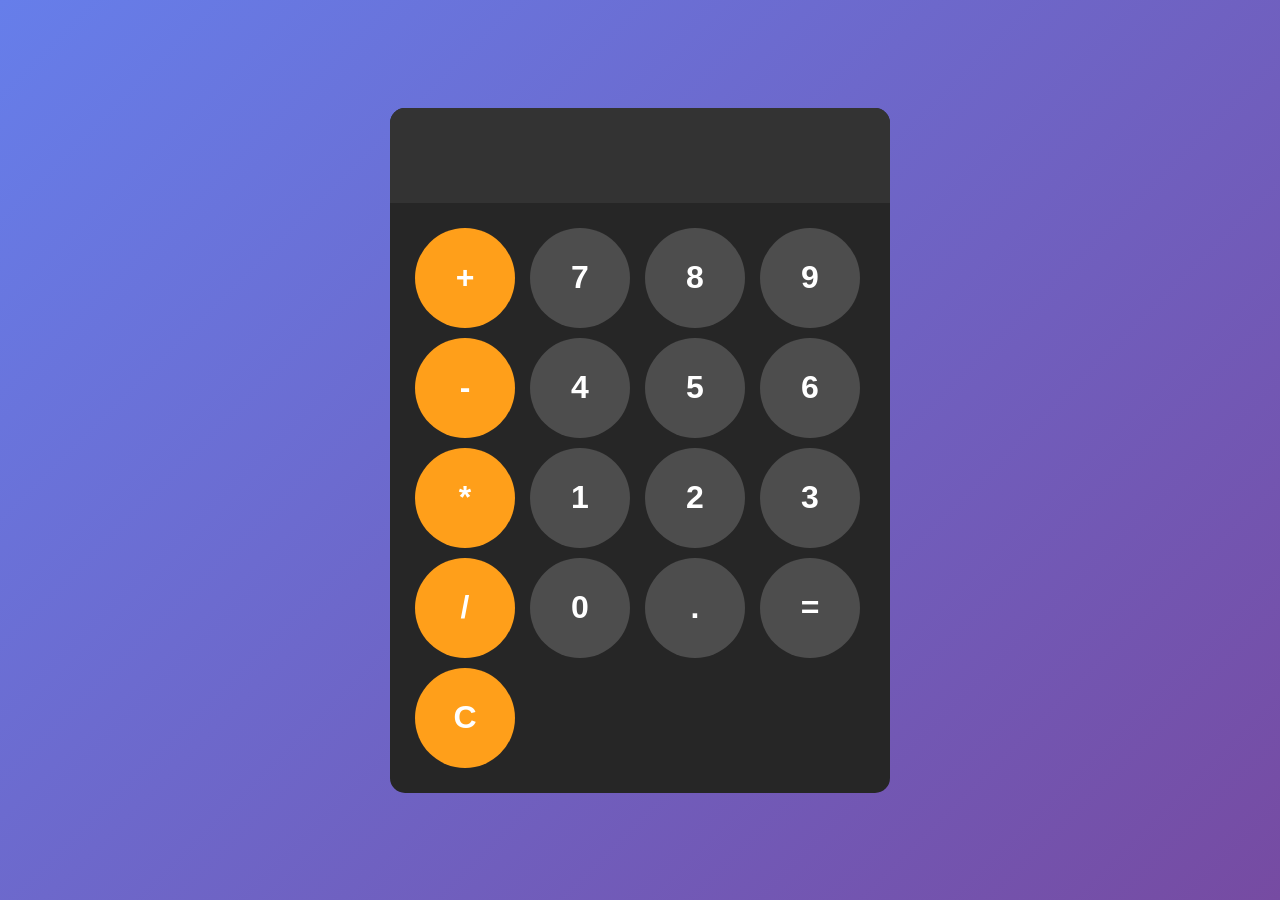
<file: Basic Calculator/index.html>
<!DOCTYPE html>
<html lang="en">
<head>
    <meta charset="UTF-8">
    <meta name="viewport" content="width=device-width, initial-scale=1.0">
    <title>Basic Calculator</title>
    <link rel="stylesheet"  href="style.css">
</head>
<body>
    <div id="calculator">
        <input id="display" readonly>
        <div id="keys">
            <button onclick="appendToDisplay('+')" id="op">+</button>
            <button onclick="appendToDisplay('7')">7</button>
            <button onclick="appendToDisplay('8')">8</button>
            <button onclick="appendToDisplay('9')">9</button>
            <button onclick="appendToDisplay('-')"id="op">-</button>
            <button onclick="appendToDisplay('4')">4</button>
            <button onclick="appendToDisplay('5')">5</button>
            <button onclick="appendToDisplay('6')">6</button>
            <button onclick="appendToDisplay('*')"id="op">*</button>
            <button onclick="appendToDisplay('1')">1</button>
            <button onclick="appendToDisplay('2')">2</button>
            <button onclick="appendToDisplay('3')">3</button>
            <button onclick="appendToDisplay('/')"id="op">/</button>
            <button onclick="appendToDisplay('0')">0</button>
            <button onclick="appendToDisplay('.')">.</button>
            <button onclick="calculate()">=</button>
            <button onclick="clearDisplay()"id="op">C</button>

        </div>
    </div>
    <script src="index.js"></script>
</body>
</html>
</file>
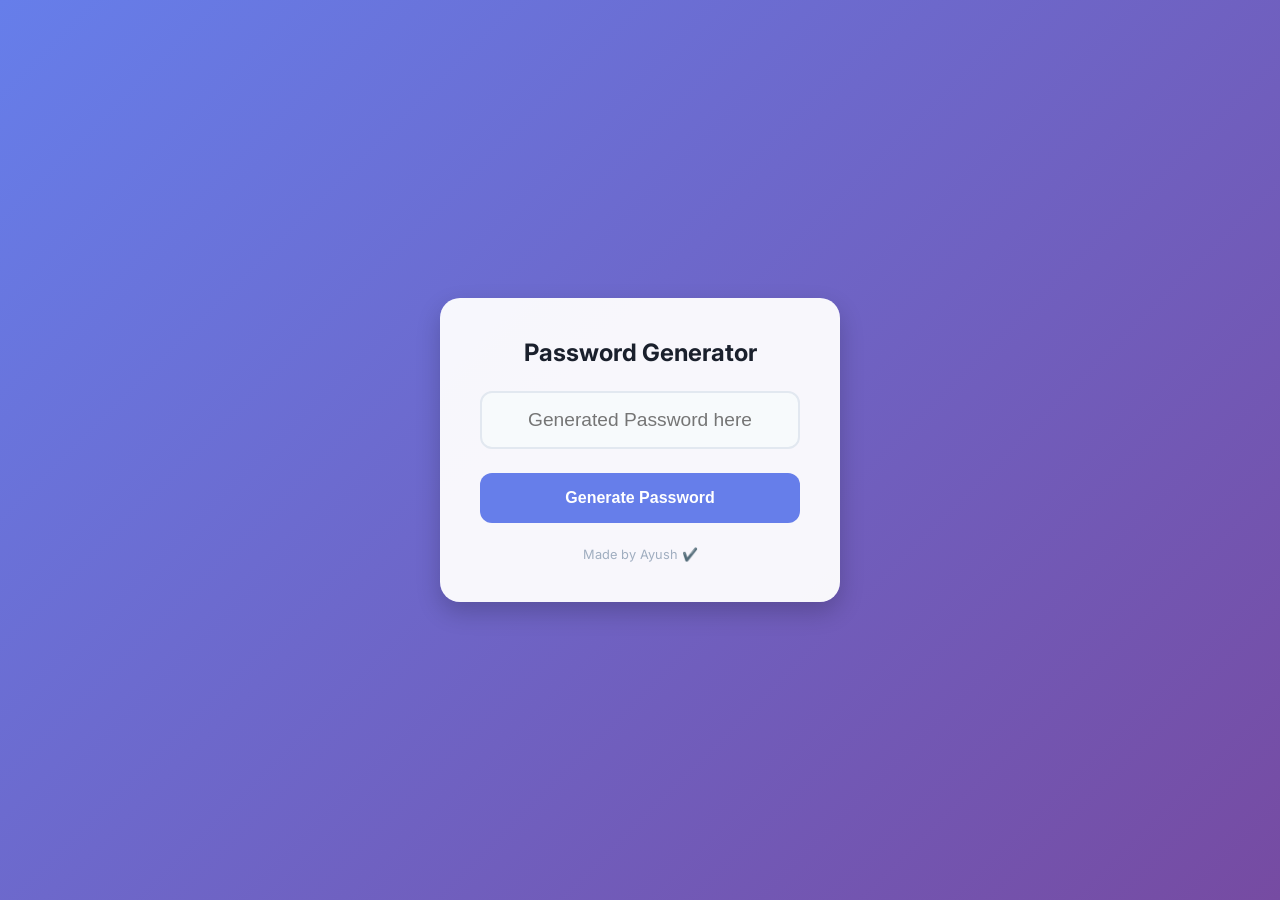
<file: password-generator/index1.html>
<!DOCTYPE html>
<html lang="en">
<head>
    <meta charset="UTF-8">
    <meta name="viewport" content="width=device-width, initial-scale=1.0">
    <title>Modern Password Generator</title>
    <link rel="stylesheet"  href="style1.css">
</head>
<body>

    <div class="main-container">
        <h1>Password Generator</h1>
        
        <div class="display-box">
            <input type="text" id="password" readonly placeholder="Generated Password here">
        </div>

        <button id="generateBtn" onclick="generatePassword()">Generate Password</button>

        <footer>Made by Ayush ✔️</footer>
    </div>
<script src="proj1.js"></script>
</body>
</html>
</file>
<file: Basic Calculator/style.css>
body{
    margin: 0;
    display: flex;
    align-items: center;
    justify-content: center;
    height: 100vh;
    background:linear-gradient(135deg, #667eea 0%, #764ba2 100%);
   
    
}
#calculator{
    background-color: hsl(0, 0%, 15%);
    font-family: monospace;
    border-radius: 15px;
    max-width: 500px;
    overflow: hidden;
      
}

#display{
    width: 100%;
    background-color: hsl(0, 0%, 20%);
    color: white;
    padding: 20px;
    font-size: 3rem;
    text-align: left;
    border: none;
    
}

button{
    width: 100px;
    height: 100px;
    border: none;
    border-radius: 50%;
    background-color: hsl(0, 0%, 30%);
    font-size: 2rem;
    color: white;
    font-weight: bold;
    cursor:pointer;
}

#keys{
    display:grid;
    grid-template-columns: repeat(4,1fr);
    gap: 10px;
    padding: 25px;

}

button:hover{
    background-color:hsl(0, 0%, 40%) ;
}
button:active{
    background-color: hsl(0, 0%, 50%);
}

#op{
    background-color: hsl(35, 100%, 55%);
}
#op:hover{
    background-color: hsl(35, 100%, 65%);
}

#op:active{
    background-color: hsl(35, 100%, 75%);
}


@media screen and (min-width: 1024px) {
  .calculator {
    display: flex; 
  }
}

@media screen and (min-width: 320px) {
  .calculator {
    display: flex; 
  }
}
</file>
<file: password-generator/style1.css>
/* Google Font for clean typography */
@import url('https://fonts.googleapis.com/css2?family=Inter:wght@400;600&display=swap');

* {
    margin: 0;
    padding: 0;
    box-sizing: border-box;
}

body {
    font-family: 'Inter', sans-serif;
    background: linear-gradient(135deg, #667eea 0%, #764ba2 100%);
    min-height: 100vh;
    display: flex;
    justify-content: center;
    align-items: center;
    color: #333;
}

.main-container {
    background: rgba(255, 255, 255, 0.95);
    padding: 2.5rem;
    border-radius: 20px;
    box-shadow: 0 10px 25px rgba(0,0,0,0.2);
    text-align: center;
    width: 90%;
    max-width: 400px;
}

h1 {
    font-size: 1.5rem;
    margin-bottom: 1.5rem;
    color: #1a202c;
}

.display-box {
    margin-bottom: 1.5rem;
}

.display-box input {
    width: 100%;
    padding: 1rem;
    border: 2px solid #e2e8f0;
    border-radius: 12px;
    font-size: 1.2rem;
    text-align: center;
    background: #f7fafc;
    color: #4a5568;
}

button {
    background: #667eea;
    color: white;
    border: none;
    padding: 1rem 2rem;
    border-radius: 12px;
    font-size: 1rem;
    font-weight: 600;
    cursor: pointer;
    transition: transform 0.2s, background 0.2s;
    width: 100%;
}

button:hover {
    background: #5a67d8;
    transform: translateY(-2px);
}

footer {
    margin-top: 1.5rem;
    font-size: 0.8rem;
    color: #a0aec0;
}
</file>
